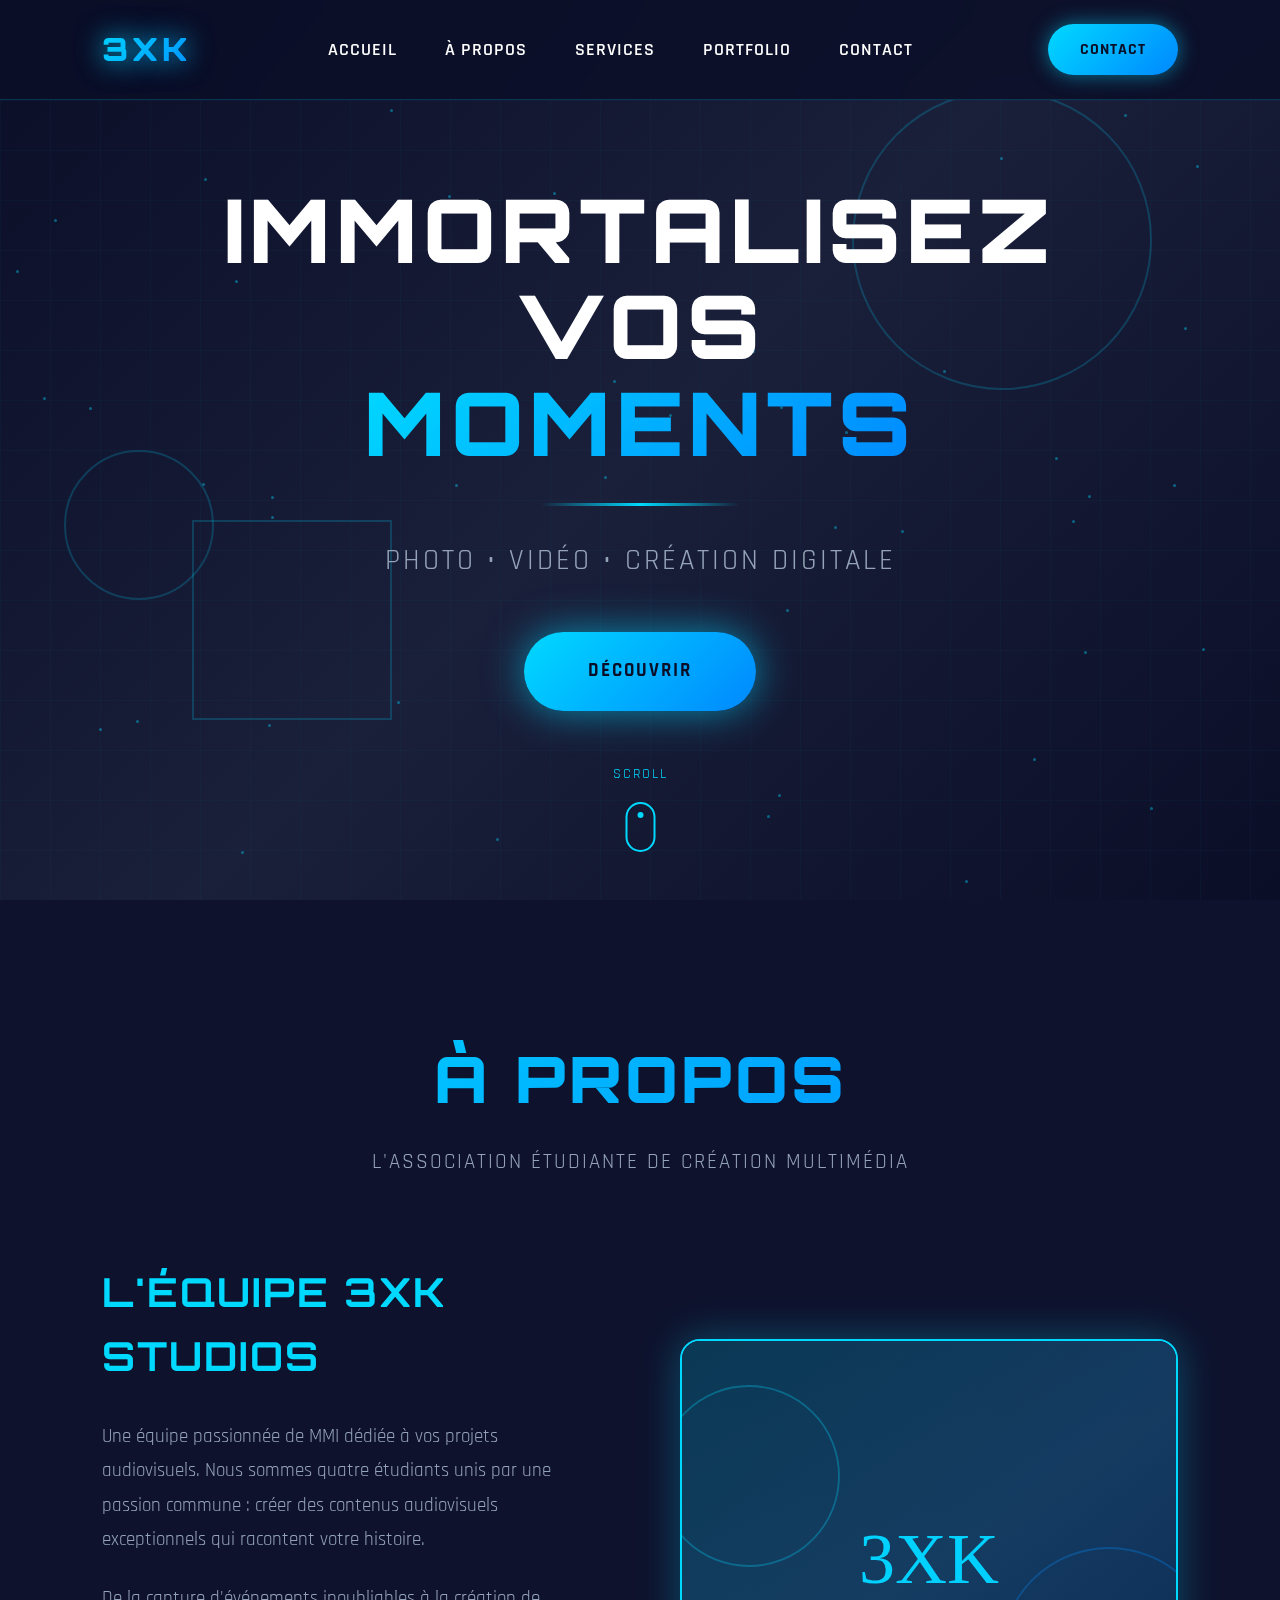
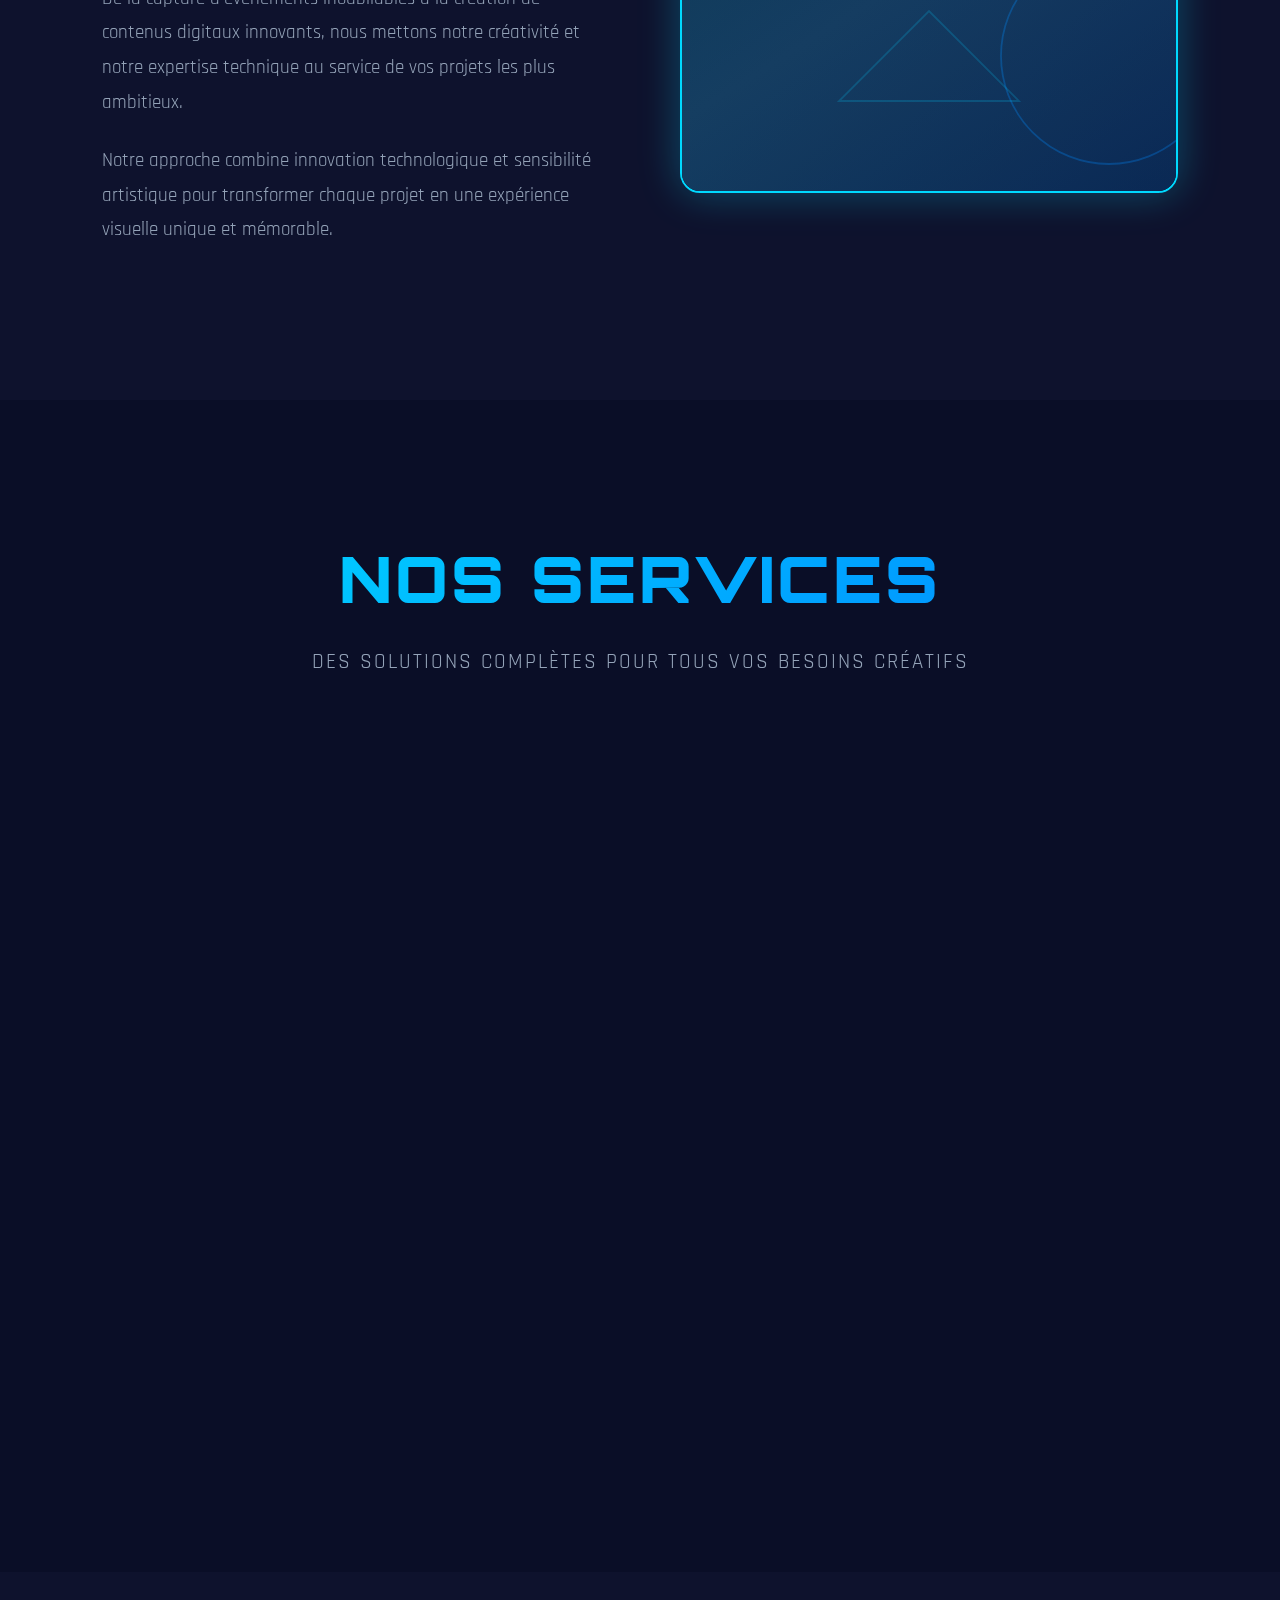
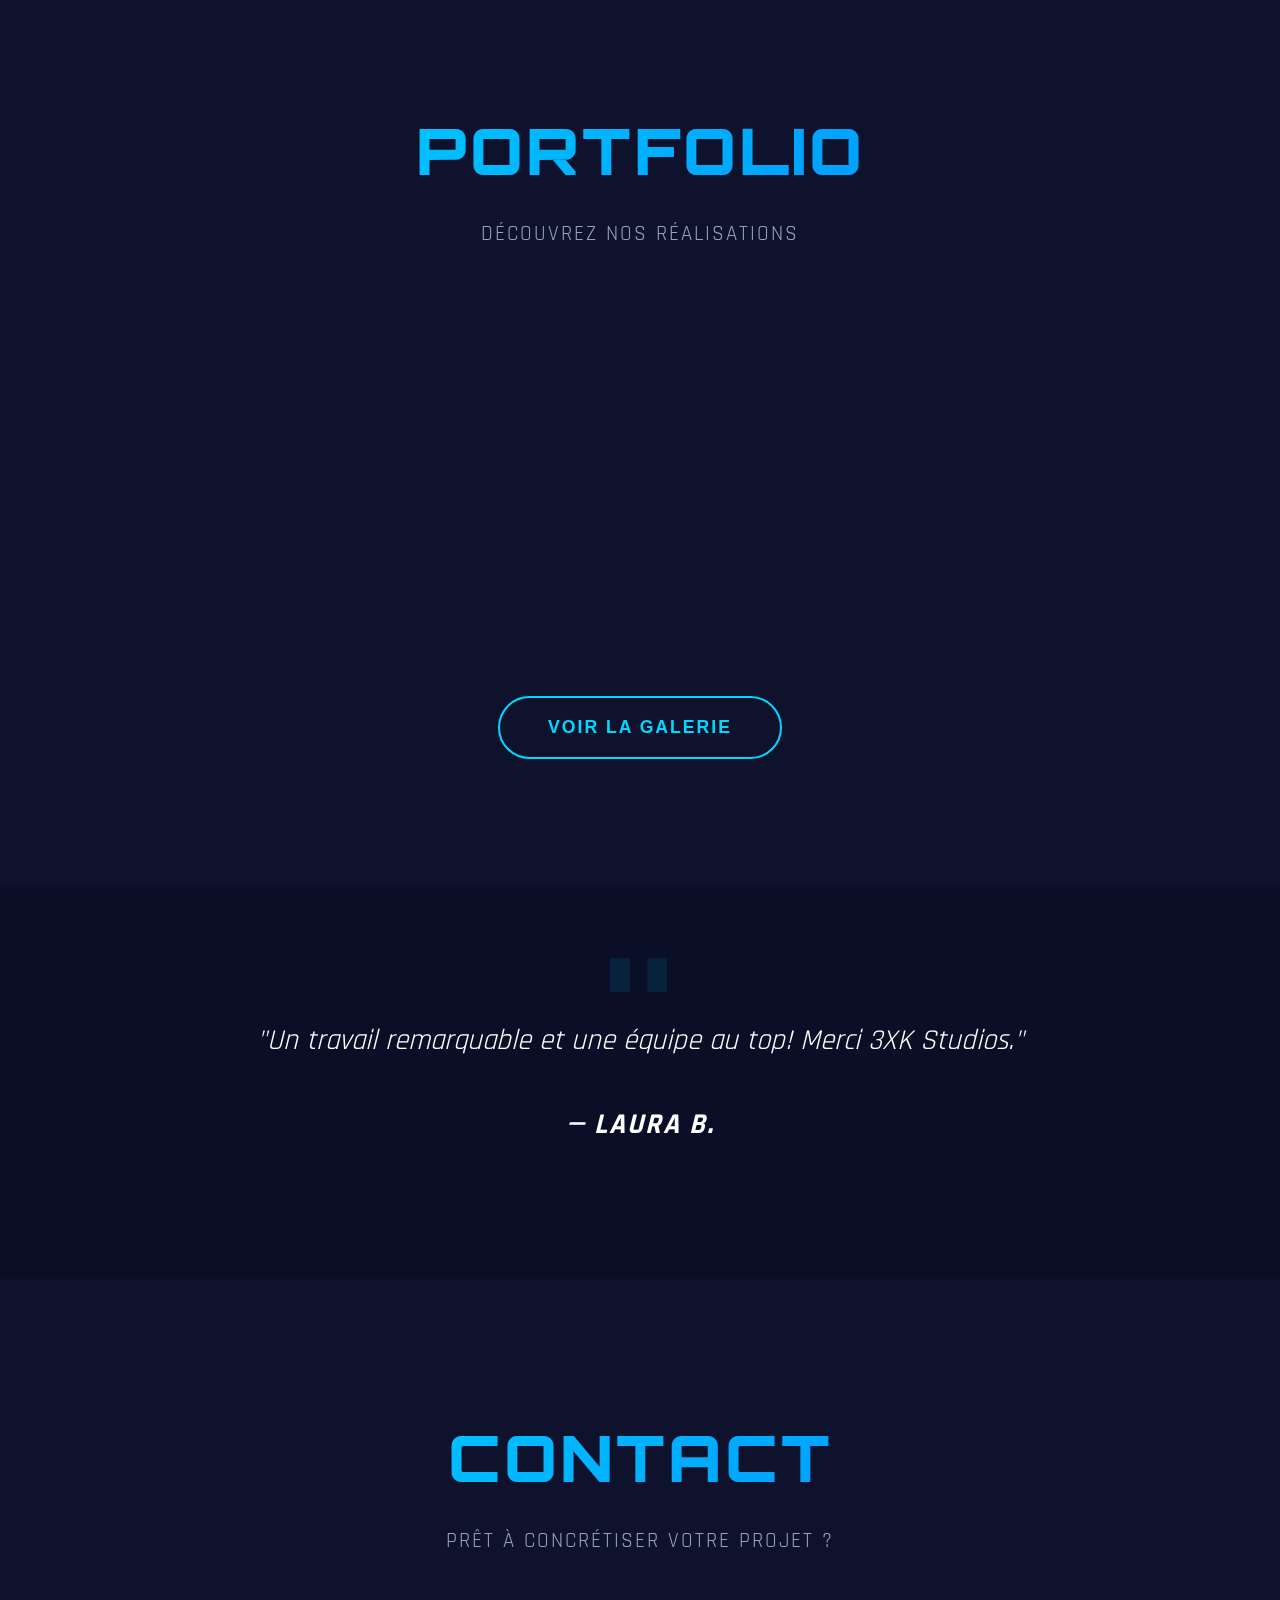
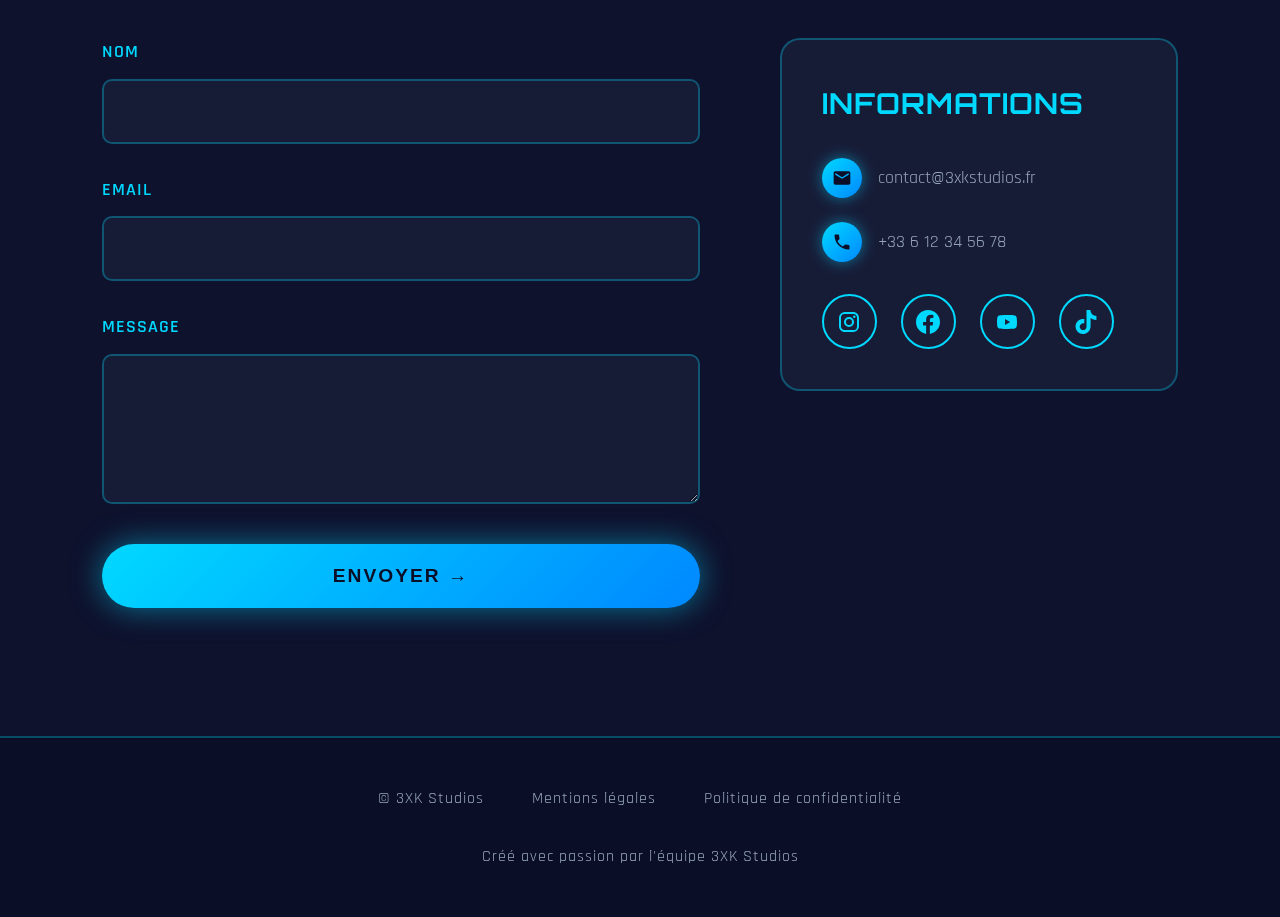
<file: 3xk-studios.html>
<!DOCTYPE html>
<html lang="fr">
<head>
    <meta charset="UTF-8">
    <meta name="viewport" content="width=device-width, initial-scale=1.0">
    <title>3XK Studios - Photo, Vidéo & Création Digitale</title>
    <link rel="preconnect" href="https://fonts.googleapis.com">
    <link rel="preconnect" href="https://fonts.gstatic.com" crossorigin>
    <link href="https://fonts.googleapis.com/css2?family=Orbitron:wght@400;700;900&family=Rajdhani:wght@300;400;500;600;700&display=swap" rel="stylesheet">
    <link rel="stylesheet" href="style.css">
</head>
<body>
    <!-- Animated Background -->
    <div class="animated-bg">
        <div class="grid-lines"></div>
    </div>

    <!-- Navigation -->
    <nav>
        <div class="logo">3XK</div>
        <ul class="nav-links">
            <li><a href="#accueil">Accueil</a></li>
            <li><a href="#apropos">À Propos</a></li>
            <li><a href="#services">Services</a></li>
            <li><a href="#portfolio">Portfolio</a></li>
            <li><a href="#contact">Contact</a></li>
        </ul>
        <a href="#contact" class="cta-nav">Contact</a>
    </nav>

    <!-- Hero Section -->
    <section class="hero" id="accueil">
        <div class="floating-shapes">
            <div class="shape shape-1 circle"></div>
            <div class="shape shape-2"></div>
            <div class="shape shape-3 circle"></div>
        </div>
        <div class="hero-content">
            <h1>IMMORTALISEZ VOS<br><span class="gradient-text">MOMENTS</span></h1>
            <div class="glowing-line"></div>
            <p>Photo • Vidéo • Création Digitale</p>
            <a href="#services" class="cta-hero">Découvrir</a>
        </div>
        <div class="scroll-indicator">
            <span>Scroll</span>
            <div class="scroll-arrow"></div>
        </div>
    </section>

    <!-- About Section -->
    <section class="about" id="apropos">
        <div class="section-header">
            <h2 class="section-title">À PROPOS</h2>
            <p class="section-subtitle">L'association étudiante de création multimédia</p>
        </div>
        <div class="about-content">
            <div class="about-text">
                <h3>L'ÉQUIPE 3XK STUDIOS</h3>
                <p>Une équipe passionnée de MMI dédiée à vos projets audiovisuels. Nous sommes quatre étudiants unis par une passion commune : créer des contenus audiovisuels exceptionnels qui racontent votre histoire.</p>
                <p>De la capture d'événements inoubliables à la création de contenus digitaux innovants, nous mettons notre créativité et notre expertise technique au service de vos projets les plus ambitieux.</p>
                <p>Notre approche combine innovation technologique et sensibilité artistique pour transformer chaque projet en une expérience visuelle unique et mémorable.</p>
            </div>
            <div class="about-image">
                <div class="about-image-container">
                    <img src="data:image/svg+xml,%3Csvg xmlns='http://www.w3.org/2000/svg' viewBox='0 0 800 500'%3E%3Cdefs%3E%3ClinearGradient id='grad' x1='0%25' y1='0%25' x2='100%25' y2='100%25'%3E%3Cstop offset='0%25' style='stop-color:%230a0e27;stop-opacity:1'/%3E%3Cstop offset='50%25' style='stop-color:%231a1f3a;stop-opacity:1'/%3E%3Cstop offset='100%25' style='stop-color:%230a0e27;stop-opacity:1'/%3E%3C/linearGradient%3E%3C/defs%3E%3Crect width='800' height='500' fill='url(%23grad)'/%3E%3Ctext x='400' y='250' font-family='Orbitron' font-size='80' fill='%2300d9ff' text-anchor='middle' dominant-baseline='middle'%3E3XK%3C/text%3E%3Ccircle cx='200' cy='150' r='100' fill='none' stroke='%2300d9ff' stroke-width='2' opacity='0.3'/%3E%3Ccircle cx='600' cy='350' r='120' fill='none' stroke='%230088ff' stroke-width='2' opacity='0.3'/%3E%3Cpath d='M 300 400 L 500 400 L 400 300 Z' fill='none' stroke='%2300d9ff' stroke-width='2' opacity='0.2'/%3E%3C/svg%3E" alt="Équipe 3XK Studios">
                </div>
            </div>
        </div>
    </section>

    <!-- Services Section -->
    <section class="services" id="services">
        <div class="section-header">
            <h2 class="section-title">NOS SERVICES</h2>
            <p class="section-subtitle">Des solutions complètes pour tous vos besoins créatifs</p>
        </div>
        <div class="services-grid">
            <div class="service-card">
                <img src="data:image/svg+xml,%3Csvg xmlns='http://www.w3.org/2000/svg' viewBox='0 0 600 400'%3E%3Cdefs%3E%3ClinearGradient id='s1' x1='0%25' y1='0%25' x2='100%25' y2='100%25'%3E%3Cstop offset='0%25' style='stop-color:%231a1f3a;stop-opacity:1'/%3E%3Cstop offset='100%25' style='stop-color:%230a0e27;stop-opacity:1'/%3E%3C/linearGradient%3E%3C/defs%3E%3Crect width='600' height='400' fill='url(%23s1)'/%3E%3Ccircle cx='300' cy='200' r='120' fill='none' stroke='%2300d9ff' stroke-width='4' opacity='0.6'/%3E%3Cpath d='M 300 120 L 350 180 L 300 240 L 250 180 Z' fill='%2300d9ff' opacity='0.8'/%3E%3Ctext x='300' y='350' font-family='Orbitron' font-size='50' fill='%2300d9ff' text-anchor='middle'%3EPHOTO%3C/text%3E%3C/svg%3E" alt="Photographie" class="service-image">
                <div class="service-content">
                    <div class="service-icon">📸</div>
                    <h3>PHOTOGRAPHIE</h3>
                    <p>Événements, Portraits, Mariages - Nous capturons vos moments précieux avec un œil artistique et professionnel.</p>
                </div>
            </div>
            <div class="service-card">
                <img src="data:image/svg+xml,%3Csvg xmlns='http://www.w3.org/2000/svg' viewBox='0 0 600 400'%3E%3Cdefs%3E%3ClinearGradient id='s2' x1='0%25' y1='0%25' x2='100%25' y2='100%25'%3E%3Cstop offset='0%25' style='stop-color:%231a1f3a;stop-opacity:1'/%3E%3Cstop offset='100%25' style='stop-color:%230a0e27;stop-opacity:1'/%3E%3C/linearGradient%3E%3C/defs%3E%3Crect width='600' height='400' fill='url(%23s2)'/%3E%3Crect x='200' y='100' width='200' height='150' rx='15' fill='none' stroke='%2300d9ff' stroke-width='4' opacity='0.8'/%3E%3Ccircle cx='300' cy='175' r='40' fill='%230088ff' opacity='0.7'/%3E%3Cpath d='M 230 175 L 270 175 M 330 175 L 370 175' stroke='%2300d9ff' stroke-width='4'/%3E%3Ctext x='300' y='350' font-family='Orbitron' font-size='50' fill='%2300d9ff' text-anchor='middle'%3EVIDÉO%3C/text%3E%3C/svg%3E" alt="Vidéo" class="service-image">
                <div class="service-content">
                    <div class="service-icon">🎥</div>
                    <h3>VIDÉO</h3>
                    <p>Captation & Montage - De la conception au montage final, nous donnons vie à vos histoires en vidéo.</p>
                </div>
            </div>
            <div class="service-card">
                <img src="data:image/svg+xml,%3Csvg xmlns='http://www.w3.org/2000/svg' viewBox='0 0 600 400'%3E%3Cdefs%3E%3ClinearGradient id='s3' x1='0%25' y1='0%25' x2='100%25' y2='100%25'%3E%3Cstop offset='0%25' style='stop-color:%231a1f3a;stop-opacity:1'/%3E%3Cstop offset='100%25' style='stop-color:%230a0e27;stop-opacity:1'/%3E%3C/linearGradient%3E%3C/defs%3E%3Crect width='600' height='400' fill='url(%23s3)'/%3E%3Cpath d='M 200 120 L 400 120 L 400 250 L 200 250 Z' fill='none' stroke='%2300d9ff' stroke-width='3' opacity='0.7'/%3E%3Cpath d='M 220 145 L 260 145 M 220 180 L 300 180 M 220 215 L 280 215' stroke='%2300d9ff' stroke-width='3' opacity='0.8'/%3E%3Crect x='320' y='145' width='60' height='80' rx='8' fill='%230088ff' opacity='0.6'/%3E%3Ctext x='300' y='350' font-family='Orbitron' font-size='40' fill='%2300d9ff' text-anchor='middle'%3ECRÉATION%3C/text%3E%3C/svg%3E" alt="Création Digitale" class="service-image">
                <div class="service-content">
                    <div class="service-icon">🎨</div>
                    <h3>CRÉATION DIGITALE</h3>
                    <p>Graphisme, Motion Design - Des créations digitales uniques pour donner de l'impact à votre communication.</p>
                </div>
            </div>
        </div>
    </section>

    <!-- Portfolio Section -->
    <section class="portfolio" id="portfolio">
        <div class="section-header">
            <h2 class="section-title">PORTFOLIO</h2>
            <p class="section-subtitle">Découvrez nos réalisations</p>
        </div>
        <div class="portfolio-grid">
            <div class="portfolio-item">
                <img src="data:image/svg+xml,%3Csvg xmlns='http://www.w3.org/2000/svg' viewBox='0 0 400 400'%3E%3Cdefs%3E%3ClinearGradient id='p1' x1='0%25' y1='0%25' x2='100%25' y2='100%25'%3E%3Cstop offset='0%25' style='stop-color:%2300d9ff;stop-opacity:1'/%3E%3Cstop offset='100%25' style='stop-color:%230a0e27;stop-opacity:1'/%3E%3C/linearGradient%3E%3C/defs%3E%3Crect width='400' height='400' fill='url(%23p1)'/%3E%3C/svg%3E" alt="Portfolio 1">
                <div class="portfolio-label">
                    <h4>MARIAGE</h4>
                </div>
            </div>
            <div class="portfolio-item">
                <img src="data:image/svg+xml,%3Csvg xmlns='http://www.w3.org/2000/svg' viewBox='0 0 400 400'%3E%3Cdefs%3E%3ClinearGradient id='p2' x1='100%25' y1='0%25' x2='0%25' y2='100%25'%3E%3Cstop offset='0%25' style='stop-color:%230088ff;stop-opacity:1'/%3E%3Cstop offset='100%25' style='stop-color:%231a1f3a;stop-opacity:1'/%3E%3C/linearGradient%3E%3C/defs%3E%3Crect width='400' height='400' fill='url(%23p2)'/%3E%3C/svg%3E" alt="Portfolio 2">
                <div class="portfolio-label">
                    <h4>ÉVÉNEMENT</h4>
                </div>
            </div>
            <div class="portfolio-item">
                <img src="data:image/svg+xml,%3Csvg xmlns='http://www.w3.org/2000/svg' viewBox='0 0 400 400'%3E%3Cdefs%3E%3ClinearGradient id='p3' x1='0%25' y1='100%25' x2='100%25' y2='0%25'%3E%3Cstop offset='0%25' style='stop-color:%230a0e27;stop-opacity:1'/%3E%3Cstop offset='100%25' style='stop-color:%2300d9ff;stop-opacity:1'/%3E%3C/linearGradient%3E%3C/defs%3E%3Crect width='400' height='400' fill='url(%23p3)'/%3E%3C/svg%3E" alt="Portfolio 3">
                <div class="portfolio-label">
                    <h4>CORPORATE</h4>
                </div>
            </div>
            <div class="portfolio-item">
                <img src="data:image/svg+xml,%3Csvg xmlns='http://www.w3.org/2000/svg' viewBox='0 0 400 400'%3E%3Cdefs%3E%3CradialGradient id='p4'%3E%3Cstop offset='0%25' style='stop-color:%2300d9ff;stop-opacity:1'/%3E%3Cstop offset='100%25' style='stop-color:%231a1f3a;stop-opacity:1'/%3E%3C/radialGradient%3E%3C/defs%3E%3Crect width='400' height='400' fill='url(%23p4)'/%3E%3C/svg%3E" alt="Portfolio 4">
                <div class="portfolio-label">
                    <h4>PAYSAGE</h4>
                </div>
            </div>
        </div>
        <button class="btn-gallery">VOIR LA GALERIE</button>
    </section>

    <!-- Testimonial -->
    <section class="testimonial">
        <div class="testimonial-content">
            <p>"Un travail remarquable et une équipe au top! Merci 3XK Studios."</p>
            <p class="testimonial-author">— Laura B.</p>
        </div>
    </section>

    <!-- Contact Section -->
    <section class="contact" id="contact">
        <div class="section-header">
            <h2 class="section-title">CONTACT</h2>
            <p class="section-subtitle">Prêt à concrétiser votre projet ?</p>
        </div>
        <div class="contact-wrapper">
            <div class="contact-form">
                <form id="contactForm">
                    <div class="form-group">
                        <label for="nom">Nom</label>
                        <input type="text" id="nom" name="nom" required>
                    </div>
                    <div class="form-group">
                        <label for="email">Email</label>
                        <input type="email" id="email" name="email" required>
                    </div>
                    <div class="form-group">
                        <label for="message">Message</label>
                        <textarea id="message" name="message" required></textarea>
                    </div>
                    <button type="submit" class="btn-submit">Envoyer →</button>
                </form>
            </div>
            <div class="contact-info">
                <div class="info-box">
                    <h3>INFORMATIONS</h3>
                    <div class="info-item">
                        <div class="info-icon">
                            <svg viewBox="0 0 24 24"><path d="M20 4H4c-1.1 0-1.99.9-1.99 2L2 18c0 1.1.9 2 2 2h16c1.1 0 2-.9 2-2V6c0-1.1-.9-2-2-2zm0 4l-8 5-8-5V6l8 5 8-5v2z"/></svg>
                        </div>
                        <span>contact@3xkstudios.fr</span>
                    </div>
                    <div class="info-item">
                        <div class="info-icon">
                            <svg viewBox="0 0 24 24"><path d="M6.62 10.79c1.44 2.83 3.76 5.14 6.59 6.59l2.2-2.2c.27-.27.67-.36 1.02-.24 1.12.37 2.33.57 3.57.57.55 0 1 .45 1 1V20c0 .55-.45 1-1 1-9.39 0-17-7.61-17-17 0-.55.45-1 1-1h3.5c.55 0 1 .45 1 1 0 1.25.2 2.45.57 3.57.11.35.03.74-.25 1.02l-2.2 2.2z"/></svg>
                        </div>
                        <span>+33 6 12 34 56 78</span>
                    </div>
                    <div class="social-links">
                        <a href="#" aria-label="Instagram">
                            <svg viewBox="0 0 24 24"><path d="M7.8 2h8.4C19.4 2 22 4.6 22 7.8v8.4a5.8 5.8 0 0 1-5.8 5.8H7.8C4.6 22 2 19.4 2 16.2V7.8A5.8 5.8 0 0 1 7.8 2m-.2 2A3.6 3.6 0 0 0 4 7.6v8.8C4 18.39 5.61 20 7.6 20h8.8a3.6 3.6 0 0 0 3.6-3.6V7.6C20 5.61 18.39 4 16.4 4H7.6m9.65 1.5a1.25 1.25 0 0 1 1.25 1.25A1.25 1.25 0 0 1 17.25 8 1.25 1.25 0 0 1 16 6.75a1.25 1.25 0 0 1 1.25-1.25M12 7a5 5 0 0 1 5 5 5 5 0 0 1-5 5 5 5 0 0 1-5-5 5 5 0 0 1 5-5m0 2a3 3 0 0 0-3 3 3 3 0 0 0 3 3 3 3 0 0 0 3-3 3 3 0 0 0-3-3z"/></svg>
                        </a>
                        <a href="#" aria-label="Facebook">
                            <svg viewBox="0 0 24 24"><path d="M24 12.073c0-6.627-5.373-12-12-12s-12 5.373-12 12c0 5.99 4.388 10.954 10.125 11.854v-8.385H7.078v-3.47h3.047V9.43c0-3.007 1.792-4.669 4.533-4.669 1.312 0 2.686.235 2.686.235v2.953H15.83c-1.491 0-1.956.925-1.956 1.874v2.25h3.328l-.532 3.47h-2.796v8.385C19.612 23.027 24 18.062 24 12.073z"/></svg>
                        </a>
                        <a href="#" aria-label="YouTube">
                            <svg viewBox="0 0 24 24"><path d="M10 15l5.19-3L10 9v6m11.56-7.83c.13.47.22 1.1.28 1.9.07.8.1 1.49.1 2.09L22 12c0 2.19-.16 3.8-.44 4.83-.25.9-.83 1.48-1.73 1.73-.47.13-1.33.22-2.65.28-1.3.07-2.49.1-3.59.1L12 19c-4.19 0-6.8-.16-7.83-.44-.9-.25-1.48-.83-1.73-1.73-.13-.47-.22-1.1-.28-1.9-.07-.8-.1-1.49-.1-2.09L2 12c0-2.19.16-3.8.44-4.83.25-.9.83-1.48 1.73-1.73.47-.13 1.33-.22 2.65-.28 1.3-.07 2.49-.1 3.59-.1L12 5c4.19 0 6.8.16 7.83.44.9.25 1.48.83 1.73 1.73z"/></svg>
                        </a>
                        <a href="#" aria-label="TikTok">
                            <svg viewBox="0 0 24 24"><path d="M12.525.02c1.31-.02 2.61-.01 3.91-.02.08 1.53.63 3.09 1.75 4.17 1.12 1.11 2.7 1.62 4.24 1.79v4.03c-1.44-.05-2.89-.35-4.2-.97-.57-.26-1.1-.59-1.62-.93-.01 2.92.01 5.84-.02 8.75-.08 1.4-.54 2.79-1.35 3.94-1.31 1.92-3.58 3.17-5.91 3.21-1.43.08-2.86-.31-4.08-1.03-2.02-1.19-3.44-3.37-3.65-5.71-.02-.5-.03-1-.01-1.49.18-1.9 1.12-3.72 2.58-4.96 1.66-1.44 3.98-2.13 6.15-1.72.02 1.48-.04 2.96-.04 4.44-.99-.32-2.15-.23-3.02.37-.63.41-1.11 1.04-1.36 1.75-.21.51-.15 1.07-.14 1.61.24 1.64 1.82 3.02 3.5 2.87 1.12-.01 2.19-.66 2.77-1.61.19-.33.4-.67.41-1.06.1-1.79.06-3.57.07-5.36.01-4.03-.01-8.05.02-12.07z"/></svg>
                        </a>
                    </div>
                </div>
            </div>
        </div>
    </section>

    <!-- Footer -->
    <footer>
        <div class="footer-links">
            <a href="#">© 3XK Studios</a>
            <a href="#">Mentions légales</a>
            <a href="#">Politique de confidentialité</a>
        </div>
        <p>Créé avec passion par l'équipe 3XK Studios</p>
    </footer>

    <script>
        // Create particles
        const bg = document.querySelector('.animated-bg');
        for (let i = 0; i < 50; i++) {
            const particle = document.createElement('div');
            particle.className = 'particle';
            particle.style.left = Math.random() * 100 + '%';
            particle.style.top = Math.random() * 100 + '%';
            particle.style.animationDelay = Math.random() * 20 + 's';
            particle.style.animationDuration = (Math.random() * 10 + 10) + 's';
            bg.appendChild(particle);
        }

        // Form submission
        document.getElementById('contactForm').addEventListener('submit', (e) => {
            e.preventDefault();
            alert('Merci pour votre message ! Nous vous répondrons très bientôt.');
            e.target.reset();
        });

        // Smooth scroll
        document.querySelectorAll('a[href^="#"]').forEach(anchor => {
            anchor.addEventListener('click', function (e) {
                e.preventDefault();
                const target = document.querySelector(this.getAttribute('href'));
                if (target) {
                    target.scrollIntoView({
                        behavior: 'smooth',
                        block: 'start'
                    });
                }
            });
        });

        // Scroll animations
        const observerOptions = {
            threshold: 0.1,
            rootMargin: '0px 0px -100px 0px'
        };

        const observer = new IntersectionObserver((entries) => {
            entries.forEach(entry => {
                if (entry.isIntersecting) {
                    entry.target.style.opacity = '1';
                    entry.target.style.transform = 'translateY(0)';
                }
            });
        }, observerOptions);

        document.querySelectorAll('.service-card, .portfolio-item').forEach(el => {
            el.style.opacity = '0';
            el.style.transform = 'translateY(50px)';
            el.style.transition = 'all 0.8s ease';
            observer.observe(el);
        });
    </script>
</body>
</html>
</file>
<file: style.css>
* {
            margin: 0;
            padding: 0;
            box-sizing: border-box;
        }

        :root {
            --primary-bg: #0a0e27;
            --secondary-bg: #1a1f3a;
            --accent-cyan: #00d9ff;
            --accent-blue: #0088ff;
            --accent-purple: #6366f1;
            --text-white: #ffffff;
            --text-gray: #94a3b8;
        }

        body {
            font-family: 'Rajdhani', sans-serif;
            background: var(--primary-bg);
            color: var(--text-white);
            overflow-x: hidden;
            line-height: 1.6;
        }

        /* Animated Background */
        .animated-bg {
            position: fixed;
            top: 0;
            left: 0;
            width: 100%;
            height: 100%;
            z-index: -1;
            background: linear-gradient(135deg, #0a0e27 0%, #1a1f3a 50%, #0a0e27 100%);
            overflow: hidden;
        }

        .particle {
            position: absolute;
            width: 3px;
            height: 3px;
            background: var(--accent-cyan);
            border-radius: 50%;
            animation: float 20s infinite;
            opacity: 0.4;
        }

        @keyframes float {
            0%, 100% { transform: translateY(0) translateX(0); }
            25% { transform: translateY(-100px) translateX(50px); }
            50% { transform: translateY(-200px) translateX(-50px); }
            75% { transform: translateY(-100px) translateX(100px); }
        }

        .grid-lines {
            position: absolute;
            width: 100%;
            height: 100%;
            background-image: 
                linear-gradient(rgba(0, 217, 255, 0.03) 1px, transparent 1px),
                linear-gradient(90deg, rgba(0, 217, 255, 0.03) 1px, transparent 1px);
            background-size: 50px 50px;
            animation: gridMove 20s linear infinite;
        }

        @keyframes gridMove {
            0% { transform: translateY(0); }
            100% { transform: translateY(50px); }
        }

        /* Navigation */
        nav {
            position: fixed;
            top: 0;
            width: 100%;
            z-index: 1000;
            background: rgba(10, 14, 39, 0.8);
            backdrop-filter: blur(20px);
            padding: 1.5rem 8%;
            display: flex;
            justify-content: space-between;
            align-items: center;
            border-bottom: 1px solid rgba(0, 217, 255, 0.2);
            animation: slideDown 0.8s ease;
        }

        @keyframes slideDown {
            from {
                transform: translateY(-100%);
                opacity: 0;
            }
            to {
                transform: translateY(0);
                opacity: 1;
            }
        }

        .logo {
            font-family: 'Orbitron', sans-serif;
            font-size: 2rem;
            font-weight: 900;
            letter-spacing: 4px;
            background: linear-gradient(135deg, var(--accent-cyan), var(--accent-blue));
            -webkit-background-clip: text;
            -webkit-text-fill-color: transparent;
            background-clip: text;
            text-shadow: 0 0 30px rgba(0, 217, 255, 0.5);
            position: relative;
        }

        .logo::before {
            content: '3XK';
            position: absolute;
            left: 0;
            top: 0;
            background: linear-gradient(135deg, var(--accent-cyan), var(--accent-blue));
            -webkit-background-clip: text;
            -webkit-text-fill-color: transparent;
            background-clip: text;
            filter: blur(10px);
            opacity: 0.5;
        }

        .nav-links {
            display: flex;
            gap: 3rem;
            list-style: none;
        }

        .nav-links a {
            color: var(--text-white);
            text-decoration: none;
            font-weight: 600;
            font-size: 1.1rem;
            letter-spacing: 1px;
            text-transform: uppercase;
            position: relative;
            transition: all 0.3s ease;
        }

        .nav-links a::before {
            content: '';
            position: absolute;
            bottom: -5px;
            left: 50%;
            width: 0;
            height: 2px;
            background: linear-gradient(90deg, var(--accent-cyan), var(--accent-blue));
            transform: translateX(-50%);
            transition: width 0.3s ease;
        }

        .nav-links a:hover::before {
            width: 100%;
        }

        .nav-links a:hover {
            color: var(--accent-cyan);
            text-shadow: 0 0 20px rgba(0, 217, 255, 0.8);
        }

        .cta-nav {
            padding: 0.8rem 2rem;
            background: linear-gradient(135deg, var(--accent-cyan), var(--accent-blue));
            color: var(--primary-bg);
            border: none;
            border-radius: 50px;
            font-weight: 700;
            font-size: 1rem;
            cursor: pointer;
            transition: all 0.3s ease;
            text-decoration: none;
            box-shadow: 0 0 20px rgba(0, 217, 255, 0.5);
            text-transform: uppercase;
            letter-spacing: 1px;
        }

        .cta-nav:hover {
            transform: translateY(-3px);
            box-shadow: 0 0 40px rgba(0, 217, 255, 0.8);
        }

        /* Hero Section */
        .hero {
            height: 100vh;
            display: flex;
            align-items: center;
            justify-content: center;
            text-align: center;
            position: relative;
            overflow: hidden;
        }

        .hero-content {
            position: relative;
            z-index: 2;
            animation: fadeInUp 1s ease 0.5s both;
        }

        @keyframes fadeInUp {
            from {
                opacity: 0;
                transform: translateY(50px);
            }
            to {
                opacity: 1;
                transform: translateY(0);
            }
        }

        .hero h1 {
            font-family: 'Orbitron', sans-serif;
            font-size: 5.5rem;
            font-weight: 900;
            margin-bottom: 1rem;
            line-height: 1.1;
            letter-spacing: 5px;
            text-transform: uppercase;
        }

        .gradient-text {
            background: linear-gradient(135deg, var(--accent-cyan) 0%, var(--accent-blue) 50%, var(--accent-purple) 100%);
            -webkit-background-clip: text;
            -webkit-text-fill-color: transparent;
            background-clip: text;
            animation: gradientShift 3s ease infinite;
            background-size: 200% 200%;
        }

        @keyframes gradientShift {
            0%, 100% { background-position: 0% 50%; }
            50% { background-position: 100% 50%; }
        }

        .hero p {
            font-size: 1.8rem;
            margin-bottom: 3rem;
            color: var(--text-gray);
            font-weight: 400;
            letter-spacing: 3px;
            text-transform: uppercase;
        }

        .glowing-line {
            width: 200px;
            height: 3px;
            background: linear-gradient(90deg, transparent, var(--accent-cyan), transparent);
            margin: 2rem auto;
            animation: pulse 2s ease infinite;
        }

        @keyframes pulse {
            0%, 100% { opacity: 0.5; transform: scaleX(1); }
            50% { opacity: 1; transform: scaleX(1.2); }
        }

        .cta-hero {
            display: inline-block;
            padding: 1.5rem 4rem;
            background: linear-gradient(135deg, var(--accent-cyan), var(--accent-blue));
            color: var(--primary-bg);
            text-decoration: none;
            border-radius: 50px;
            font-weight: 700;
            font-size: 1.2rem;
            text-transform: uppercase;
            letter-spacing: 2px;
            box-shadow: 0 0 40px rgba(0, 217, 255, 0.6);
            transition: all 0.3s ease;
            position: relative;
            overflow: hidden;
        }

        .cta-hero::before {
            content: '';
            position: absolute;
            top: 50%;
            left: 50%;
            width: 0;
            height: 0;
            background: rgba(255, 255, 255, 0.3);
            border-radius: 50%;
            transform: translate(-50%, -50%);
            transition: width 0.5s, height 0.5s;
        }

        .cta-hero:hover::before {
            width: 400px;
            height: 400px;
        }

        .cta-hero:hover {
            transform: translateY(-5px) scale(1.05);
            box-shadow: 0 0 60px rgba(0, 217, 255, 1);
        }

        /* Floating Elements */
        .floating-shapes {
            position: absolute;
            width: 100%;
            height: 100%;
            top: 0;
            left: 0;
            pointer-events: none;
        }

        .shape {
            position: absolute;
            border: 2px solid var(--accent-cyan);
            opacity: 0.2;
            animation: rotate3d 20s linear infinite;
        }

        .shape.circle {
            border-radius: 50%;
        }

        .shape-1 {
            width: 300px;
            height: 300px;
            top: 10%;
            right: 10%;
            animation-delay: 0s;
        }

        .shape-2 {
            width: 200px;
            height: 200px;
            bottom: 20%;
            left: 15%;
            animation-delay: 2s;
        }

        .shape-3 {
            width: 150px;
            height: 150px;
            top: 50%;
            left: 5%;
            animation-delay: 4s;
        }

        @keyframes rotate3d {
            0% { transform: rotate(0deg) scale(1); }
            50% { transform: rotate(180deg) scale(1.2); }
            100% { transform: rotate(360deg) scale(1); }
        }

        /* Section Styles */
        section {
            padding: 8rem 8%;
            position: relative;
        }

        .section-header {
            text-align: center;
            margin-bottom: 5rem;
            animation: fadeInUp 0.8s ease both;
        }

        .section-title {
            font-family: 'Orbitron', sans-serif;
            font-size: 4rem;
            font-weight: 900;
            margin-bottom: 1rem;
            letter-spacing: 3px;
            text-transform: uppercase;
            background: linear-gradient(135deg, var(--accent-cyan), var(--accent-blue));
            -webkit-background-clip: text;
            -webkit-text-fill-color: transparent;
            background-clip: text;
        }

        .section-subtitle {
            font-size: 1.3rem;
            color: var(--text-gray);
            letter-spacing: 2px;
            text-transform: uppercase;
        }

        /* About Section */
        .about {
            background: rgba(26, 31, 58, 0.3);
        }

        .about-content {
            display: grid;
            grid-template-columns: 1fr 1fr;
            gap: 5rem;
            align-items: center;
            max-width: 1400px;
            margin: 0 auto;
        }

        .about-text {
            animation: slideInLeft 1s ease both;
        }

        @keyframes slideInLeft {
            from {
                opacity: 0;
                transform: translateX(-50px);
            }
            to {
                opacity: 1;
                transform: translateX(0);
            }
        }

        .about-text h3 {
            font-family: 'Orbitron', sans-serif;
            font-size: 2.5rem;
            margin-bottom: 2rem;
            color: var(--accent-cyan);
            letter-spacing: 2px;
        }

        .about-text p {
            font-size: 1.2rem;
            color: var(--text-gray);
            margin-bottom: 1.5rem;
            line-height: 1.8;
        }

        .about-image {
            position: relative;
            animation: slideInRight 1s ease both;
        }

        @keyframes slideInRight {
            from {
                opacity: 0;
                transform: translateX(50px);
            }
            to {
                opacity: 1;
                transform: translateX(0);
            }
        }

        .about-image-container {
            position: relative;
            border-radius: 20px;
            overflow: hidden;
            border: 2px solid var(--accent-cyan);
            box-shadow: 0 0 40px rgba(0, 217, 255, 0.3);
        }

        .about-image-container::before {
            content: '';
            position: absolute;
            top: 0;
            left: 0;
            right: 0;
            bottom: 0;
            background: linear-gradient(135deg, rgba(0, 217, 255, 0.2), rgba(0, 136, 255, 0.2));
            z-index: 1;
            pointer-events: none;
        }

        .about-image img {
            width: 100%;
            height: 450px;
            object-fit: cover;
            display: block;
        }

        /* Services Section */
        .services-grid {
            display: grid;
            grid-template-columns: repeat(3, 1fr);
            gap: 3rem;
            max-width: 1400px;
            margin: 0 auto;
        }

        .service-card {
            background: rgba(26, 31, 58, 0.6);
            border-radius: 20px;
            overflow: hidden;
            border: 2px solid transparent;
            transition: all 0.5s ease;
            position: relative;
            animation: fadeInUp 0.8s ease both;
        }

        .service-card:nth-child(2) {
            animation-delay: 0.2s;
        }

        .service-card:nth-child(3) {
            animation-delay: 0.4s;
        }

        .service-card::before {
            content: '';
            position: absolute;
            top: 0;
            left: 0;
            right: 0;
            bottom: 0;
            background: linear-gradient(135deg, var(--accent-cyan), var(--accent-blue));
            opacity: 0;
            transition: opacity 0.5s ease;
            z-index: 0;
        }

        .service-card:hover::before {
            opacity: 0.1;
        }

        .service-card:hover {
            border-color: var(--accent-cyan);
            transform: translateY(-10px) scale(1.02);
            box-shadow: 0 20px 60px rgba(0, 217, 255, 0.4);
        }

        .service-image {
            width: 100%;
            height: 280px;
            object-fit: cover;
            position: relative;
            z-index: 1;
        }

        .service-content {
            padding: 2.5rem;
            position: relative;
            z-index: 1;
        }

        .service-icon {
            width: 60px;
            height: 60px;
            background: linear-gradient(135deg, var(--accent-cyan), var(--accent-blue));
            border-radius: 50%;
            display: flex;
            align-items: center;
            justify-content: center;
            margin-bottom: 1.5rem;
            box-shadow: 0 0 20px rgba(0, 217, 255, 0.5);
        }

        .service-content h3 {
            font-family: 'Orbitron', sans-serif;
            font-size: 1.8rem;
            margin-bottom: 1rem;
            color: var(--accent-cyan);
            letter-spacing: 1px;
        }

        .service-content p {
            color: var(--text-gray);
            font-size: 1.1rem;
            line-height: 1.7;
        }

        /* Portfolio Section */
        .portfolio {
            background: rgba(26, 31, 58, 0.3);
        }

        .portfolio-grid {
            display: grid;
            grid-template-columns: repeat(4, 1fr);
            gap: 2rem;
            max-width: 1400px;
            margin: 0 auto 4rem;
        }

        .portfolio-item {
            position: relative;
            border-radius: 15px;
            overflow: hidden;
            height: 300px;
            cursor: pointer;
            border: 2px solid transparent;
            transition: all 0.5s ease;
            animation: fadeInUp 0.8s ease both;
        }

        .portfolio-item:nth-child(2) { animation-delay: 0.1s; }
        .portfolio-item:nth-child(3) { animation-delay: 0.2s; }
        .portfolio-item:nth-child(4) { animation-delay: 0.3s; }

        .portfolio-item::before {
            content: '';
            position: absolute;
            top: 0;
            left: 0;
            right: 0;
            bottom: 0;
            background: linear-gradient(135deg, rgba(0, 217, 255, 0.8), rgba(0, 136, 255, 0.8));
            opacity: 0;
            transition: opacity 0.5s ease;
            z-index: 2;
        }

        .portfolio-item:hover::before {
            opacity: 1;
        }

        .portfolio-item:hover {
            border-color: var(--accent-cyan);
            transform: scale(1.05);
            box-shadow: 0 10px 40px rgba(0, 217, 255, 0.5);
        }

        .portfolio-item img {
            width: 100%;
            height: 100%;
            object-fit: cover;
            transition: transform 0.5s ease;
        }

        .portfolio-item:hover img {
            transform: scale(1.1);
        }

        .portfolio-label {
            position: absolute;
            bottom: 0;
            left: 0;
            right: 0;
            padding: 1.5rem;
            background: rgba(10, 14, 39, 0.9);
            transform: translateY(100%);
            transition: transform 0.5s ease;
            z-index: 3;
        }

        .portfolio-item:hover .portfolio-label {
            transform: translateY(0);
        }

        .portfolio-label h4 {
            font-family: 'Orbitron', sans-serif;
            font-size: 1.3rem;
            color: var(--accent-cyan);
            letter-spacing: 1px;
        }

        .btn-gallery {
            display: block;
            margin: 0 auto;
            padding: 1.2rem 3rem;
            background: transparent;
            color: var(--accent-cyan);
            border: 2px solid var(--accent-cyan);
            border-radius: 50px;
            font-weight: 700;
            font-size: 1.1rem;
            cursor: pointer;
            transition: all 0.3s ease;
            text-transform: uppercase;
            letter-spacing: 2px;
        }

        .btn-gallery:hover {
            background: var(--accent-cyan);
            color: var(--primary-bg);
            box-shadow: 0 0 30px rgba(0, 217, 255, 0.8);
            transform: translateY(-3px);
        }

        /* Testimonial Section */
        .testimonial {
            padding: 6rem 8%;
            text-align: center;
            position: relative;
        }

        .testimonial::before {
            content: '"';
            position: absolute;
            top: 2rem;
            left: 50%;
            transform: translateX(-50%);
            font-size: 15rem;
            font-family: 'Orbitron', sans-serif;
            color: var(--accent-cyan);
            opacity: 0.1;
            line-height: 1;
            z-index: 0;
        }

        .testimonial-content {
            max-width: 900px;
            margin: 0 auto;
            position: relative;
            z-index: 1;
        }

        .testimonial p {
            font-size: 1.8rem;
            font-style: italic;
            color: var(--text-white);
            margin: 2rem 0;
            line-height: 1.8;
        }

        .testimonial-author {
            color: var(--accent-cyan);
            font-weight: 700;
            font-size: 1.3rem;
            letter-spacing: 2px;
            text-transform: uppercase;
        }

        /* Contact Section */
        .contact {
            background: rgba(26, 31, 58, 0.3);
        }

        .contact-wrapper {
            display: grid;
            grid-template-columns: 1.5fr 1fr;
            gap: 5rem;
            max-width: 1400px;
            margin: 0 auto;
        }

        .contact-form {
            animation: slideInLeft 1s ease both;
        }

        .form-group {
            margin-bottom: 2rem;
        }

        .form-group label {
            display: block;
            margin-bottom: 0.8rem;
            color: var(--accent-cyan);
            font-weight: 600;
            font-size: 1.1rem;
            letter-spacing: 1px;
            text-transform: uppercase;
        }

        .form-group input,
        .form-group textarea {
            width: 100%;
            padding: 1.2rem;
            background: rgba(26, 31, 58, 0.8);
            border: 2px solid rgba(0, 217, 255, 0.3);
            border-radius: 10px;
            color: var(--text-white);
            font-family: 'Rajdhani', sans-serif;
            font-size: 1.1rem;
            transition: all 0.3s ease;
        }

        .form-group input:focus,
        .form-group textarea:focus {
            outline: none;
            border-color: var(--accent-cyan);
            box-shadow: 0 0 20px rgba(0, 217, 255, 0.3);
            background: rgba(26, 31, 58, 1);
        }

        .form-group textarea {
            resize: vertical;
            min-height: 150px;
        }

        .btn-submit {
            width: 100%;
            padding: 1.3rem;
            background: linear-gradient(135deg, var(--accent-cyan), var(--accent-blue));
            color: var(--primary-bg);
            border: none;
            border-radius: 50px;
            font-weight: 700;
            font-size: 1.2rem;
            cursor: pointer;
            transition: all 0.3s ease;
            text-transform: uppercase;
            letter-spacing: 2px;
            box-shadow: 0 0 30px rgba(0, 217, 255, 0.5);
        }

        .btn-submit:hover {
            transform: translateY(-3px);
            box-shadow: 0 0 50px rgba(0, 217, 255, 0.8);
        }

        .contact-info {
            animation: slideInRight 1s ease both;
        }

        .info-box {
            background: rgba(26, 31, 58, 0.8);
            padding: 2.5rem;
            border-radius: 20px;
            border: 2px solid rgba(0, 217, 255, 0.3);
            margin-bottom: 2rem;
        }

        .info-box h3 {
            font-family: 'Orbitron', sans-serif;
            font-size: 1.8rem;
            margin-bottom: 2rem;
            color: var(--accent-cyan);
            letter-spacing: 1px;
        }

        .info-item {
            display: flex;
            align-items: center;
            gap: 1rem;
            margin-bottom: 1.5rem;
            color: var(--text-gray);
            font-size: 1.1rem;
        }

        .info-icon {
            width: 40px;
            height: 40px;
            background: linear-gradient(135deg, var(--accent-cyan), var(--accent-blue));
            border-radius: 50%;
            display: flex;
            align-items: center;
            justify-content: center;
            box-shadow: 0 0 15px rgba(0, 217, 255, 0.5);
        }

        .info-icon svg {
            width: 20px;
            height: 20px;
            fill: var(--primary-bg);
        }

        .social-links {
            display: flex;
            gap: 1.5rem;
            margin-top: 2rem;
        }

        .social-links a {
            width: 55px;
            height: 55px;
            display: flex;
            align-items: center;
            justify-content: center;
            background: rgba(26, 31, 58, 0.8);
            border: 2px solid var(--accent-cyan);
            border-radius: 50%;
            transition: all 0.3s ease;
        }

        .social-links a:hover {
            background: linear-gradient(135deg, var(--accent-cyan), var(--accent-blue));
            transform: translateY(-5px) rotate(360deg);
            box-shadow: 0 0 30px rgba(0, 217, 255, 0.8);
        }

        .social-links svg {
            width: 24px;
            height: 24px;
            fill: var(--accent-cyan);
            transition: fill 0.3s ease;
        }

        .social-links a:hover svg {
            fill: var(--primary-bg);
        }

        /* Footer */
        footer {
            background: rgba(10, 14, 39, 0.9);
            padding: 3rem 8%;
            text-align: center;
            border-top: 2px solid rgba(0, 217, 255, 0.3);
        }

        .footer-links {
            display: flex;
            justify-content: center;
            gap: 3rem;
            margin-bottom: 2rem;
        }

        .footer-links a {
            color: var(--text-gray);
            text-decoration: none;
            transition: color 0.3s ease;
            font-size: 1rem;
            letter-spacing: 1px;
        }

        .footer-links a:hover {
            color: var(--accent-cyan);
        }

        footer p {
            color: var(--text-gray);
            font-size: 1rem;
            letter-spacing: 1px;
        }

        /* Scroll Indicator */
        .scroll-indicator {
            position: absolute;
            bottom: 3rem;
            left: 50%;
            transform: translateX(-50%);
            display: flex;
            flex-direction: column;
            align-items: center;
            gap: 1rem;
            animation: bounce 2s infinite;
        }

        @keyframes bounce {
            0%, 100% { transform: translateX(-50%) translateY(0); }
            50% { transform: translateX(-50%) translateY(-10px); }
        }

        .scroll-indicator span {
            color: var(--accent-cyan);
            font-size: 0.9rem;
            letter-spacing: 2px;
            text-transform: uppercase;
        }

        .scroll-arrow {
            width: 30px;
            height: 50px;
            border: 2px solid var(--accent-cyan);
            border-radius: 25px;
            position: relative;
        }

        .scroll-arrow::before {
            content: '';
            position: absolute;
            top: 8px;
            left: 50%;
            width: 6px;
            height: 6px;
            background: var(--accent-cyan);
            border-radius: 50%;
            transform: translateX(-50%);
            animation: scrollDot 2s infinite;
        }

        @keyframes scrollDot {
            0% { top: 8px; opacity: 1; }
            100% { top: 30px; opacity: 0; }
        }

        /* Responsive */
        @media (max-width: 1200px) {
            .hero h1 { font-size: 4rem; }
            .section-title { font-size: 3rem; }
        }

        @media (max-width: 992px) {
            .nav-links { display: none; }
            .hero h1 { font-size: 3.5rem; }
            .services-grid,
            .portfolio-grid {
                grid-template-columns: repeat(2, 1fr);
            }
            .about-content,
            .contact-wrapper {
                grid-template-columns: 1fr;
            }
        }

        @media (max-width: 768px) {
            .hero h1 { font-size: 2.5rem; }
            .hero p { font-size: 1.3rem; }
            .services-grid,
            .portfolio-grid {
                grid-template-columns: 1fr;
            }
            section { padding: 5rem 5%; }
        }

        html {
            scroll-behavior: smooth;
        }
</file>
